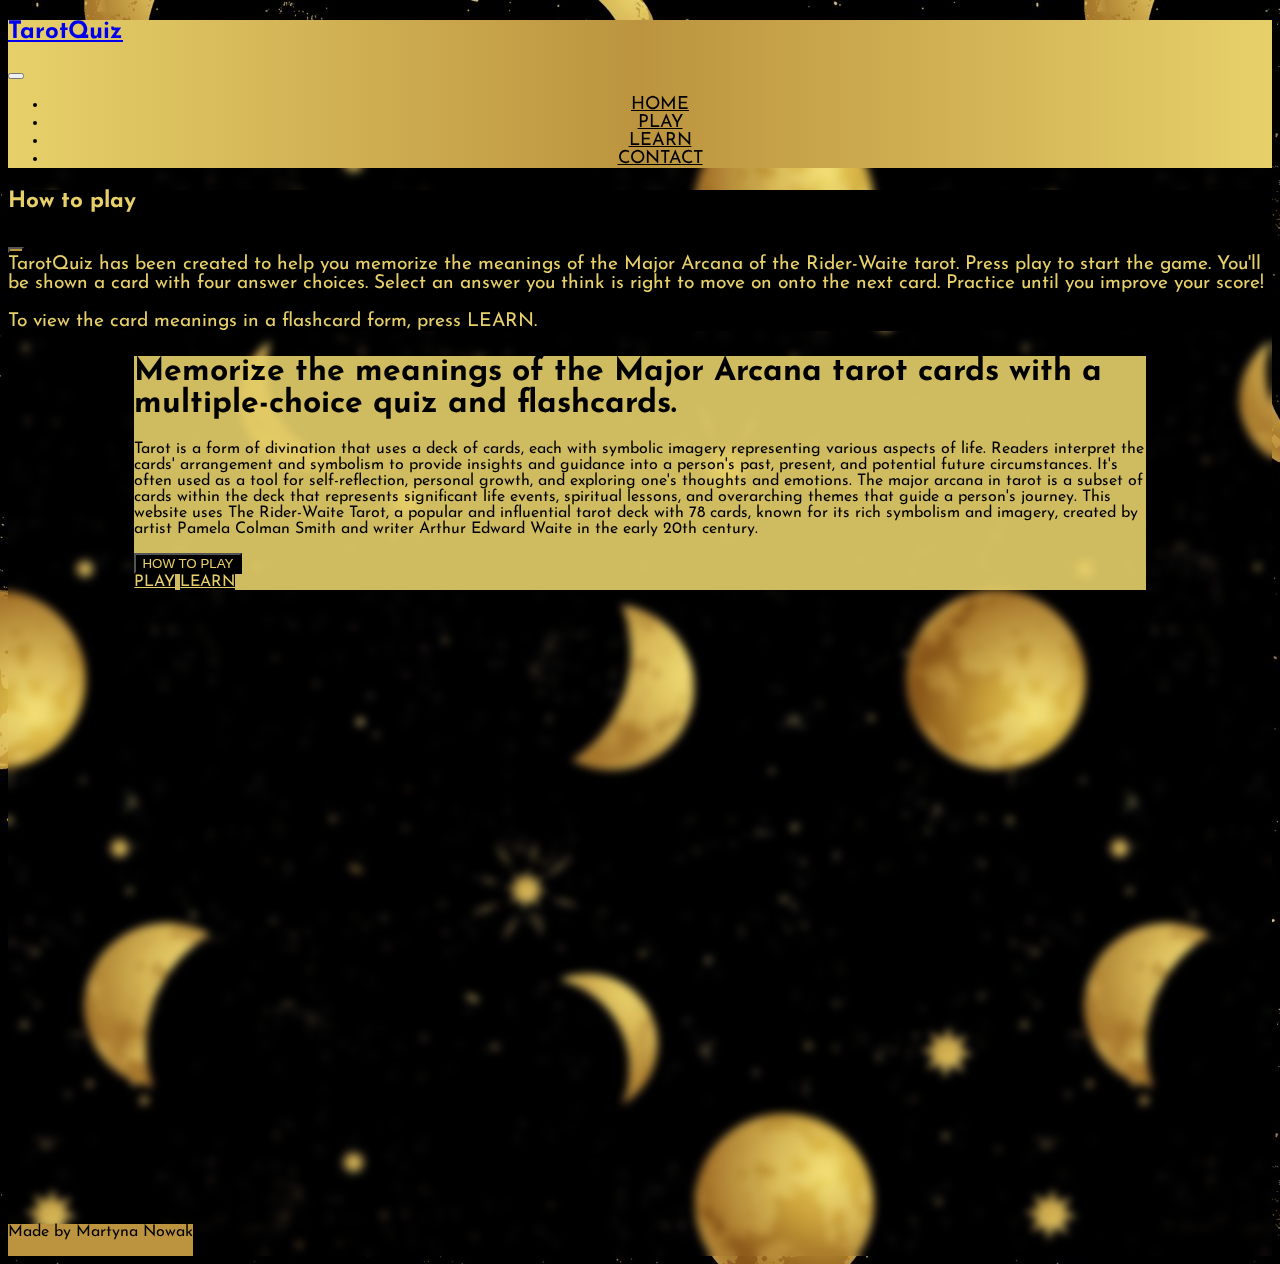
<file: index.html>
<!DOCTYPE html>
<html lang="en">
<head>
    <meta charset="UTF-8">
    <meta name="viewport" content="width=device-width, initial-scale=1.0">
    <meta name="description"
    content="A quiz and a set of flashcards created to help memorize the meanings of Major Arcana of the Rider-Waite tarot">
    <meta name="keywords"
    content="tarot, major arcana, tarot cards, tarot meanings, occult, mysticism, divination">
    <meta name="author" content="Martyna Nowak"> 
    <title>TarotQuiz - learn Major Arcana</title>
    <script src="https://code.jquery.com/jquery-3.7.0.js" integrity="sha256-JlqSTELeR4TLqP0OG9dxM7yDPqX1ox/HfgiSLBj8+kM=" crossorigin="anonymous"></script>
    <script src="https://cdn.jsdelivr.net/npm/bootstrap@5.3.1/dist/js/bootstrap.bundle.min.js" integrity="sha384-HwwvtgBNo3bZJJLYd8oVXjrBZt8cqVSpeBNS5n7C8IVInixGAoxmnlMuBnhbgrkm" crossorigin="anonymous"></script>
    <link href="https://cdn.jsdelivr.net/npm/bootstrap@5.3.1/dist/css/bootstrap.min.css" rel="stylesheet" integrity="sha384-4bw+/aepP/YC94hEpVNVgiZdgIC5+VKNBQNGCHeKRQN+PtmoHDEXuppvnDJzQIu9" crossorigin="anonymous">
    <link rel="stylesheet" href="https://cdnjs.cloudflare.com/ajax/libs/font-awesome/6.4.2/css/all.min.css" integrity="sha512-z3gLpd7yknf1YoNbCzqRKc4qyor8gaKU1qmn+CShxbuBusANI9QpRohGBreCFkKxLhei6S9CQXFEbbKuqLg0DA==" crossorigin="anonymous" referrerpolicy="no-referrer">
    <link rel="icon" type="image/png" sizes="16x16" href="assets/images/favicon.ico">
    <link href="assets/css/style.css" rel="stylesheet" type="text/css">
    <link rel="preconnect" href="https://fonts.googleapis.com">
<link rel="preconnect" href="https://fonts.gstatic.com" crossorigin>
<link href="https://fonts.googleapis.com/css2?family=Josefin+Sans&display=swap" rel="stylesheet">
</head>
<body>
<!-- NAVIGATION BAR CREATED WITH BOOTSTRAP -->
<nav class="navbar w-100 p-0 navbar-expand-sm">
    <div class="container-fluid">
        <div class="d-flex flex-nowrap w-100">
        <a class="navbar-brand" href="index.html" aria-current="true"><h2>TarotQuiz</h2></a>
        <button class="btn btn-sm navbar-toggler collapsed ms-auto" type="button" data-bs-toggle="collapse" data-bs-target="#navigation" aria-controls="navigation" aria-label="Toggle navigation" aria-expanded="false">
            <i class="fa-solid fa-bars fa-2xs"></i>
        </button>
    </div>
    <div class="collapse navbar-collapse" id="navigation">
        <ul class="navbar-nav justify-content-end">
            <li class="nav-item m-2"><a class="nav-link active active-link" href="index.html" aria-current="true">Home</a></li>
            <li class="nav-item m-2"><a class="nav-link" href="game.html">Play</a></li>
            <li class="nav-item m-2"><a class="nav-link" href="learn.html">Learn</a></li>
            <li class="nav-item m-2"><a class="nav-link" href="contact.html">Contact</a></li>
        </ul></div>
    </div>
</nav>

<!-- A Bootstrap modal containing game instructions -->
<div class="modal fade" id="how-to-modal" tabindex="-1" aria-labelledby="howtomodalLabel" aria-hidden="true">
    <div class="modal-dialog modal-dialog-centered">
      <div class="modal-content" id="how-to-modal-content">
        <div class="modal-header">
          <h3 class="modal-title ms-auto" id="howtomodalLabel">How to play</h3>
          <button type="button" class="btn-close" data-bs-dismiss="modal" aria-label="Close"></button>
        </div>
        <div class="modal-body text-center">
          TarotQuiz has been created to help you memorize the meanings of the Major Arcana of the Rider-Waite tarot. Press play to start the game. You'll be shown a card with four answer choices. Select an answer you think is right to move on onto the next card. Practice until you improve your score! <br><br> To view the card meanings in a flashcard form, press LEARN.
        </div>
      </div>
    </div>
  </div>

<!-- Main page content -->
<div id="page-container" class="d-flex align-items-center justify-content-center">
<div id="content-container">
  <div class="text-center index-text mb-5"><h1>Memorize the meanings of the Major Arcana tarot cards with a multiple-choice quiz and flashcards.</h1>
  <p>Tarot is a form of divination that uses a deck of cards, each with symbolic imagery representing various aspects of life. Readers interpret the cards' arrangement and symbolism to provide insights and guidance into a person's past, present, and potential future circumstances. It's often used as a tool for self-reflection, personal growth, and exploring one's thoughts and emotions. The major arcana in tarot is a subset of cards within the deck that represents significant life events, spiritual lessons, and overarching themes that guide a person's journey. This website uses The Rider-Waite Tarot, a popular and influential tarot deck with 78 cards, known for its rich symbolism and imagery, created by artist Pamela Colman Smith and writer Arthur Edward Waite in the early 20th century.</p>
<!-- How to Play button -->   
  <div class="container d-flex justify-content-center">
        <button class="btn btn-lg index-button" data-bs-toggle="modal" data-bs-target="#how-to-modal">HOW TO PLAY</button>
  </div>
 <!-- Call to Action buttons --> 
  <div class="container d-flex justify-content-center">
        <a class="btn btn-lg index-button m-4" role="button" href="game.html">PLAY</a>
        <a class="btn btn-lg index-button m-4" role="button" href="learn.html">LEARN</a>
  </div>
</div></div>

<footer class="w-100 p-1">Made by Martyna Nowak <a href="https://github.com/mmnowak" target="_blank" aria-label="The Github page of the site creator (opens in a new tab)"><i class="fa-brands fa-github"></i></a> <a href="https://www.linkedin.com/in/martyna-nowak-025790246/" target="_blank" aria-label="The Github page of the site creator (opens in a new tab)"><i class="fa-brands fa-linkedin"></i></a></footer></div>
</body>
</html>
</file>
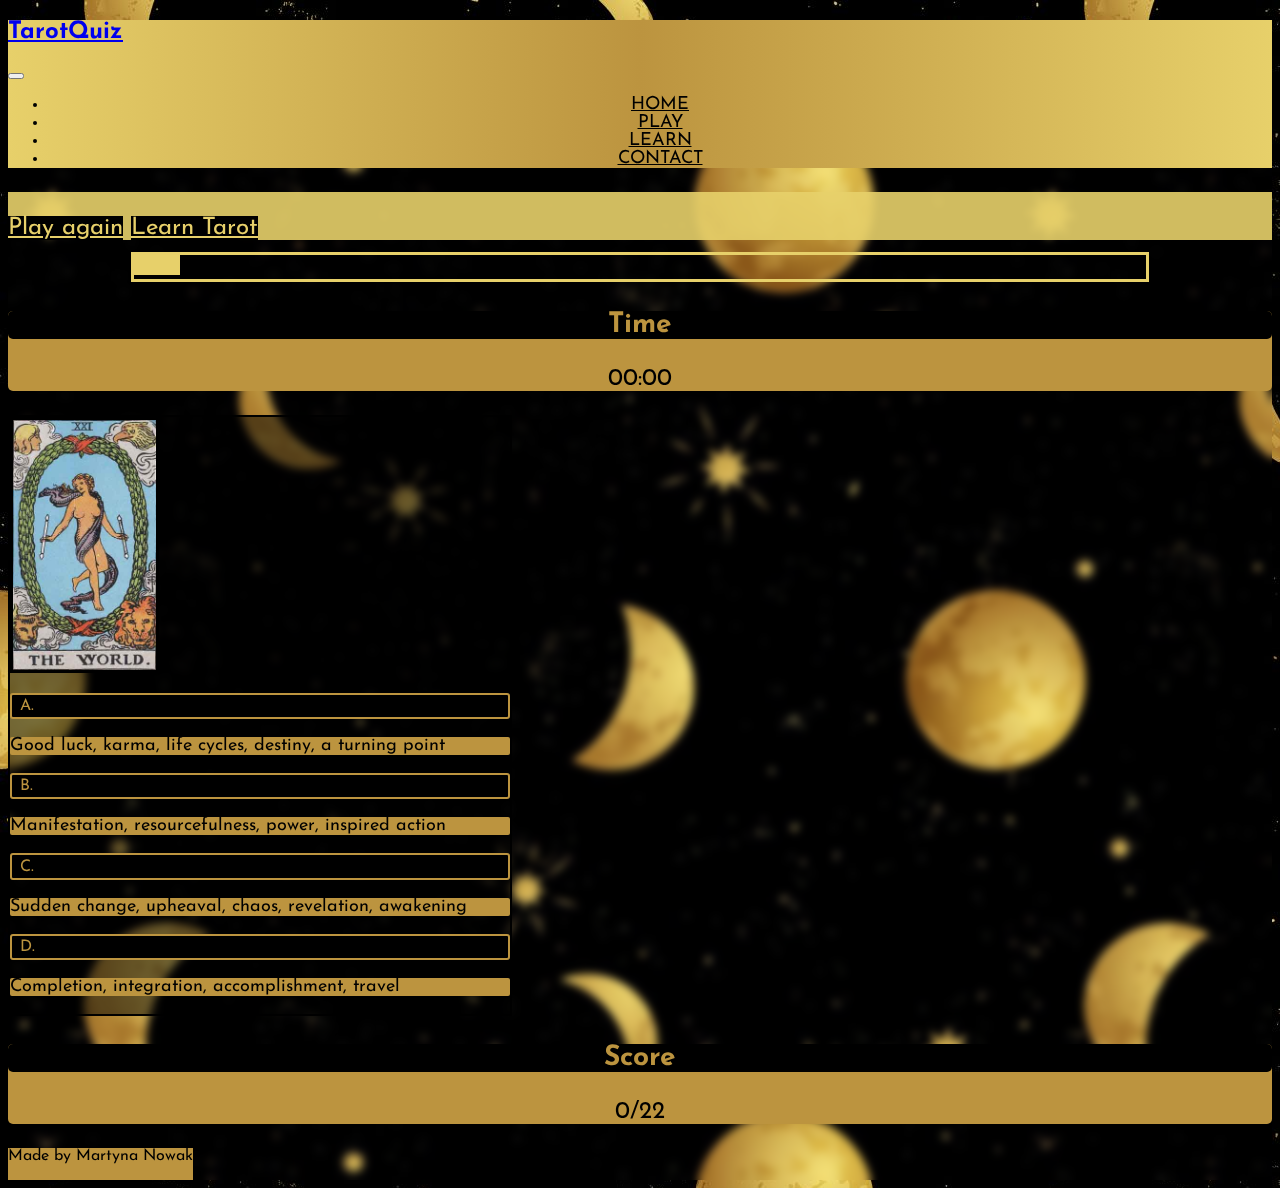
<file: game.html>
<!DOCTYPE html>
<html lang="en">
<head>
    <meta charset="UTF-8">
    <meta name="viewport" content="width=device-width, initial-scale=1.0">
    <meta name="description"
    content="A quiz and a set of flashcards created to help memorize the meanings of Major Arcana of the Rider-Waite tarot">
    <meta name="keywords"
    content="tarot, major arcana, tarot cards, tarot meanings, occult, mysticism, divination">
    <meta name="author" content="Martyna Nowak"> 
    <title>TarotQuiz - learn Major Arcana</title>
    <script src="https://code.jquery.com/jquery-3.7.0.js" integrity="sha256-JlqSTELeR4TLqP0OG9dxM7yDPqX1ox/HfgiSLBj8+kM=" crossorigin="anonymous"></script>
    <script src="https://cdn.jsdelivr.net/npm/bootstrap@5.3.1/dist/js/bootstrap.bundle.min.js" integrity="sha384-HwwvtgBNo3bZJJLYd8oVXjrBZt8cqVSpeBNS5n7C8IVInixGAoxmnlMuBnhbgrkm" crossorigin="anonymous"></script>
    <link href="https://cdn.jsdelivr.net/npm/bootstrap@5.3.1/dist/css/bootstrap.min.css" rel="stylesheet" integrity="sha384-4bw+/aepP/YC94hEpVNVgiZdgIC5+VKNBQNGCHeKRQN+PtmoHDEXuppvnDJzQIu9" crossorigin="anonymous">
    <link rel="stylesheet" href="https://cdnjs.cloudflare.com/ajax/libs/font-awesome/6.4.2/css/all.min.css" integrity="sha512-z3gLpd7yknf1YoNbCzqRKc4qyor8gaKU1qmn+CShxbuBusANI9QpRohGBreCFkKxLhei6S9CQXFEbbKuqLg0DA==" crossorigin="anonymous" referrerpolicy="no-referrer">
    <link href="assets/css/style.css" rel="stylesheet" type="text/css">
    <link rel="icon" type="image/png" sizes="16x16" href="assets/images/favicon.ico">
    <link rel="preconnect" href="https://fonts.googleapis.com">
    <link rel="preconnect" href="https://fonts.gstatic.com" crossorigin>
    <link href="https://fonts.googleapis.com/css2?family=Josefin+Sans&display=swap" rel="stylesheet">
</head>
<body>
<!-- NAVIGATION BAR CREATED WITH BOOTSTRAP -->
<nav class="navbar w-100 p-0 navbar-expand-sm">
    <div class="container-fluid">
        <div class="d-flex flex-nowrap w-100">
        <a class="navbar-brand" href="index.html" aria-current="true"><h2>TarotQuiz</h2></a>
        <button class="btn btn-sm navbar-toggler collapsed ms-auto" type="button" data-bs-toggle="collapse" data-bs-target="#navigation" aria-controls="navigation" aria-label="Toggle navigation" aria-expanded="false">
            <i class="fa-solid fa-bars fa-2xs"></i>
        </button>
    </div>
    <div class="collapse navbar-collapse" id="navigation">
        <ul class="navbar-nav justify-content-end">
            <li class="nav-item m-2"><a class="nav-link" href="index.html">Home</a></li>
            <li class="nav-item m-2"><a class="nav-link active active-link" href="game.html" aria-current="true">Play</a></li>
            <li class="nav-item m-2"><a class="nav-link" href="learn.html">Learn</a></li>
            <li class="nav-item m-2"><a class="nav-link" href="contact.html">Contact</a></li>
        </ul></div>
    </div>
</nav>

<!-- A Bootstrap modal that pops up once the game is finished -->

  <div class="modal fade" id="end-modal" data-bs-backdrop="static" data-bs-keyboard="false" tabindex="-1" aria-hidden="true">
    <div class="modal-dialog modal-dialog-centered">
      <div class="modal-content" id="end-modal-content">
        <div class="modal-body text-center p-5">
          <div id="results"><p id="final-score"></p><p id="final-time"></p></div><br>
          <div id="end-modal-text"></div>
        </div>
        <div class="modal-footer d-flex justify-content-center">
          <a class="btn end-button" role="button" href="game.html">Play again</a>
          <a class="btn end-button" role="button" href="learn.html">Learn Tarot</a>
        </div>
      </div>
    </div>
  </div>

<div id="page-container" class="d-flex align-items-center justify-content-center"><div id="content-container" class="w-100">
<!-- Progress bar -->
<div class="container">
    <div id="progress-bar">
        <div id="progress-bar-full" class="d-flex justify-content-end"><i class="fa-solid fa-moon"></i><i class="fa-solid fa-star"></i>&nbsp;</div>
    </div>
</div>

<div class="container">
<div class="row d-flex justify-content-center mt-1">
    <div class="col-sm-2">
<!-- Timer -->
        <div class="game-info p-2">
            <h3>Time</h3>
         <p id="timer">00:00</p></div>
    </div>
<!-- Game -->
    <div class="d-flex col-sm-6 justify-content-center">
    <div id="game-container">
        <div id="card-question" class="d-flex justify-content-center m-1"></div>
        <div class="answers-container d-flex">
            <p class="choice-prefix">A.</p>
            <p class="choice-text w-100" data-option="1">Choice 1</p>
        </div>
        <div class="answers-container d-flex">
            <p class="choice-prefix">B.</p>
            <p class="choice-text w-100" data-option="2">Choice 2</p>
        </div>
        <div class="answers-container d-flex">
            <p class="choice-prefix">C.</p>
            <p class="choice-text w-100" data-option="3">Choice 3</p>
        </div>
        <div class="answers-container d-flex">
            <p class="choice-prefix">D.</p>
            <p class="choice-text w-100" data-option="4">Choice 4</p>
        </div>        
    </div></div>
<!-- Score -->
    <div class="col-sm-2 mb-3">
        <div class="game-info p-1"><h3>Score</h3>
        <p id="score"></p>
        </div>
    </div>
</div></div></div>

<footer class="w-100 p-1">Made by Martyna Nowak <a href="https://github.com/mmnowak" target="_blank" aria-label="The Github page of the site creator (opens in a new tab)"><i class="fa-brands fa-github"></i></a> <a href="https://www.linkedin.com/in/martyna-nowak-025790246/" target="_blank" aria-label="The Github page of the site creator (opens in a new tab)"><i class="fa-brands fa-linkedin"></i></a></footer></div>

<script src="scripts/quiz.js"></script>
</body>
</html>
</file>
<file: assets/css/style.css>
/* ------------ ALL PAGES ------------ */

body {
    background-color: #1D0742;
    height: auto;
    background-image: url('../images/backgroundimg.jpg') !important;
    background-repeat: repeat;
    font-family: 'Josefin Sans', sans-serif;
    backdrop-filter: blur(4px);
}

/* Keeps the footer at the bottom of the page */
#page-container {
    position: relative;
    min-height: 100vh;   
}

#content-container {
    padding-bottom: 2rem;
}

footer {
    height: 2rem;
    background-color: #BC943F;
    position: absolute;
    bottom: 0;
    text-align: center;
}

footer a {
    color: black;
}

footer a:hover {
    transform: scale(1.2);
}

.navbar {
    background: linear-gradient(90deg, rgba(231,208,106,1) 0%, rgba(188,148,63,1) 50%, rgba(231,208,106,1) 100%);
}

.navbar-collapse {
    text-align: center;
}

.nav-link {
    font-size: large;
    text-transform: uppercase;
    color: black;
}

.nav-link:hover {
    text-decoration: underline;
}


/* ------------ GAME PAGE ------------ */

.game {
    width: 70% !important;
}

#game-container {
    width: 500px;
    border: 2px solid black;
    background-color: rgba(0, 0, 0, 0.5);
}

.choice-prefix {
    padding: 0.2rem 0.5rem;
    background-color: black;
    color: #BC943F;
    border: 2px solid #BC943F;
    border-radius: 3px;
}

.choice-text {
    background-color: #BC943F;
    border-radius: 2px;
    font-size: large;
}

#card-question img {
    height: 250px;
    border: solid 3px black;
}

/* Changes the colour of the selected answer green if correct */
.correct {
    background-color: #48B448;
}

/* Changes the colour of the selected answer red if incorrect */
.incorrect {
    background-color: #BB5541;
}

.game-info {
    background-color: #BC943F;
    text-align: center;
    font-size: x-large;
    border-radius: 5px;
}

.game-info h3 {
    background-color: black;
    color: #BC943F;
    border-radius: 5px;
}

#end-modal-content {
    background-color: rgba(231,208,106,0.9);
    color: black;
    font-size: x-large;
}

.end-button {
    background-color: black;
    color: rgba(231,208,106,1);
}

.end-button:hover {
    background-color: black;
    color: #BC943F;
}

#progress-bar {
    width: 80%;
    height: 1.5rem;
    margin: 1% auto;
    border: 0.2rem solid rgba(231,208,106,1);

}

#progress-bar-full {
    height: 1.2rem;
    background-color: rgba(231,208,106,1);
    width: 0%;
    color: black;
}

/* ------------ INDEX PAGE ------------ */

.index-button {
    background-color: black;
    color: rgba(231,208,106,1);
}

.index-button:hover {
    background-color: black;
    color: #BC943F;
}

.index-text {
    background-color: rgba(231,208,106,0.9);
    margin: auto;
    margin-top: 2%;
    width: 80%;
}

#how-to-modal-content {
    color: rgba(231,208,106, 1);
    background-color: black;
    font-size: larger;
}

.btn-close {
    background-color: #BC943F;
}

/* ------------ LEARN PAGE ------------ */

.learn-card {
    height: 400px;
    width: 232px;
    position: relative;
    transition: transform .5s;
    transform-style: preserve-3d;
    perspective: 1000px;
    transform: scale(1);
}

.learn-card img {
    height: 400px;
    width: 232px;
    border-radius: 5px;

}

/* Creates the flip effect */
.learn-card.flip {
    transform: rotateY(180deg);
}

.card-front,
.card-reverse {
    position: absolute;
    backface-visibility: hidden;
    border-radius: 5px;
}

.card-reverse {
    height: 400px;
    width: 232px;
    line-height: 400px;
    background-color: #BC943F;
    transform: rotateY(180deg);
    border: 3px solid black;
    text-align: center;
    font-size: x-large;
    padding: 5px;
    overflow-wrap: break-word;
}

.card-reverse p {
    line-height: 1.5;
    display: inline-block;
    vertical-align: middle;
}

.next-button {
    background-color: #BC943F;
}

.next-button:hover {
    background-color: rgba(231,208,106,1);
}

#learn-heading {
    color: #BC943F;
    background-color: rgba(0, 0, 0, 0.7);
    font-size: x-large;
}

.meaning-btn {
    background-color: black;
    color: #BC943F;
}

.meaning-btn:hover {
    background-color: black;
    color: rgba(231,208,106, 1);
}

#fullmeaningmodal-content {
    background-color: rgba(231,208,106, 1);
    color: black;
    font-size: larger;
    text-align: center;
}

/* ------------ CONTACT PAGE ------------ */

.contact-area {
    background-color: rgba(0, 0, 0, 0.7);
    width: 80%;
    margin: auto;
}

.contact-area h1 {
    color: #BC943F;
}

.contact-form {
    width: 70%;
    margin: auto;
}

.contact-form button {
    background-color: #BC943F;
    color: black;
    margin-top: 1%;
}

.contact-form button:hover {
    background-color: rgba(231,208,106, 1);
}

#thankyou-modal-content {
    background-color: rgba(231,208,106,1);
    color: black;
    font-size: x-large;
}

/* ------------ 404 PAGE ------------ */

#error-message {
    width: 100%;
    background-color: rgba(231,208,106,0.7);
    text-align: center;
    margin: auto;
}

#error-message h1 {
    font-size: 6em;
}
</file>
